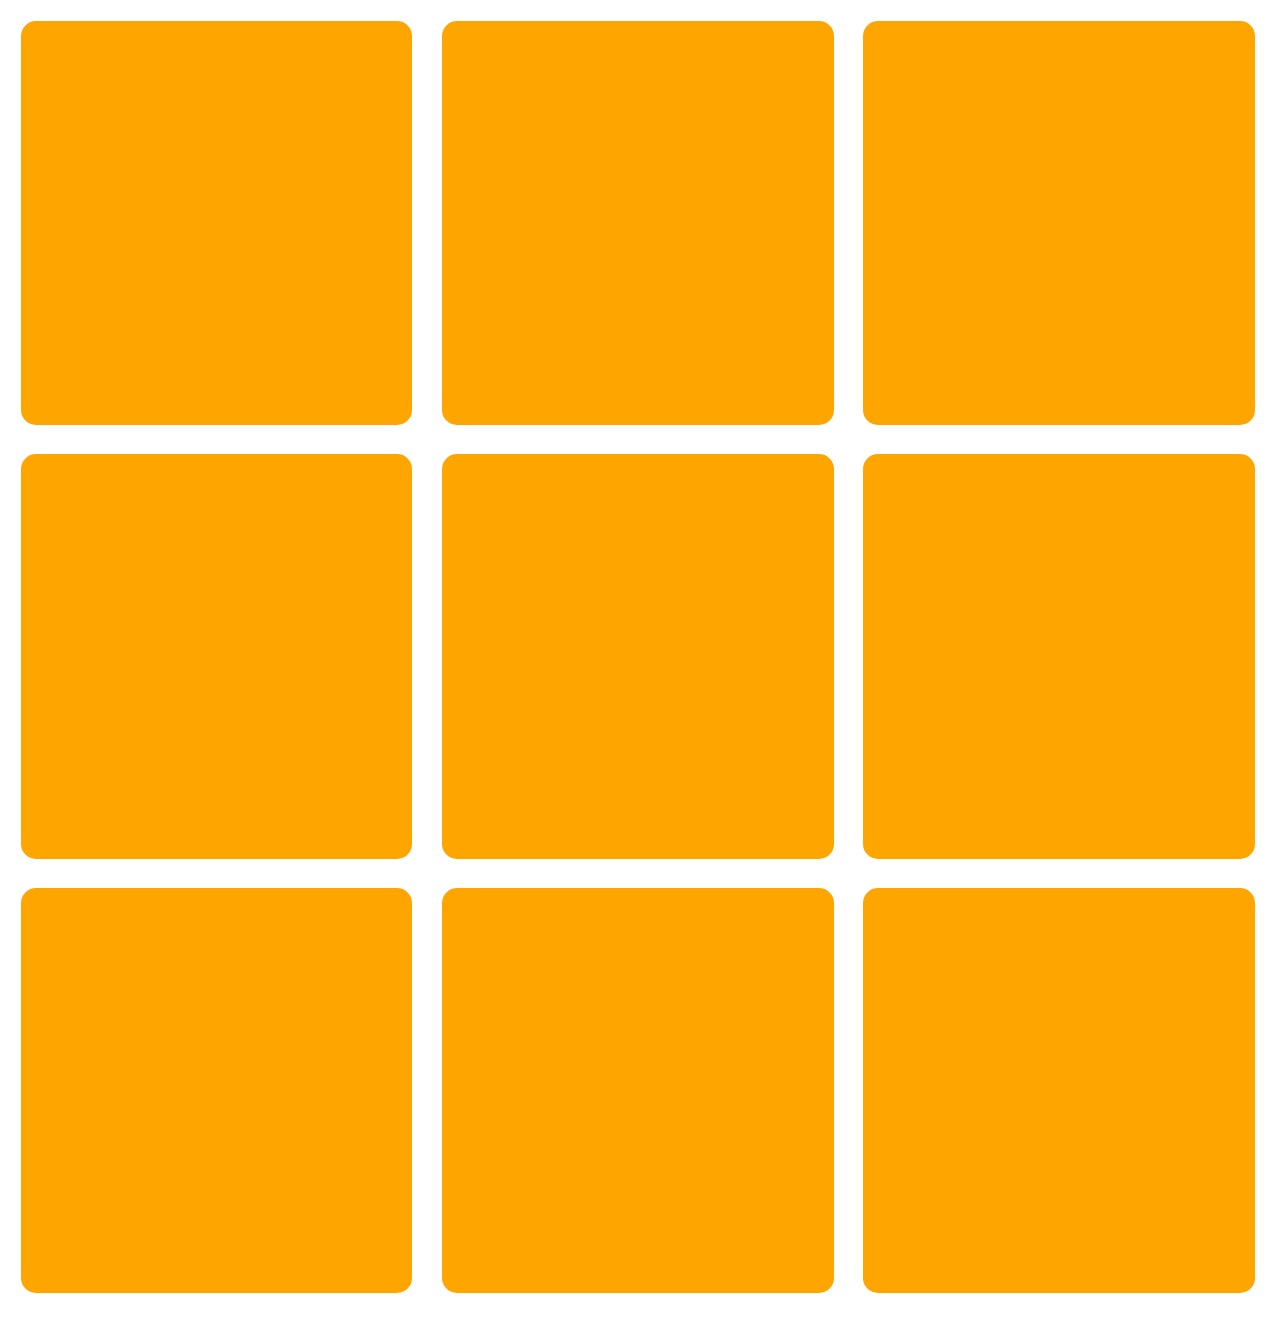
<file: task1/task1.html>
<!DOCTYPE html>
<html lang="en">
<head>
    <meta charset="UTF-8">
    <title>task1</title>
    <style type="text/css">
        .wrap{
            margin: 0px;
        }
        .box {
            display: inline-block;
            background-color: rgb(254,165,0);
            padding-top: 32%;
            width: 31%;
            border-radius: 15px;
            margin: 1%;
        }
    </style>
</head>
<body>
<div class="wrap">
    <div class="box"></div>
    <div class="box"></div>
    <div class="box"></div>
    <div class="box"></div>
    <div class="box"></div>
    <div class="box"></div>
    <div class="box"></div>
    <div class="box"></div>
    <div class="box"></div>
</div>

</body>
</html>
</file>
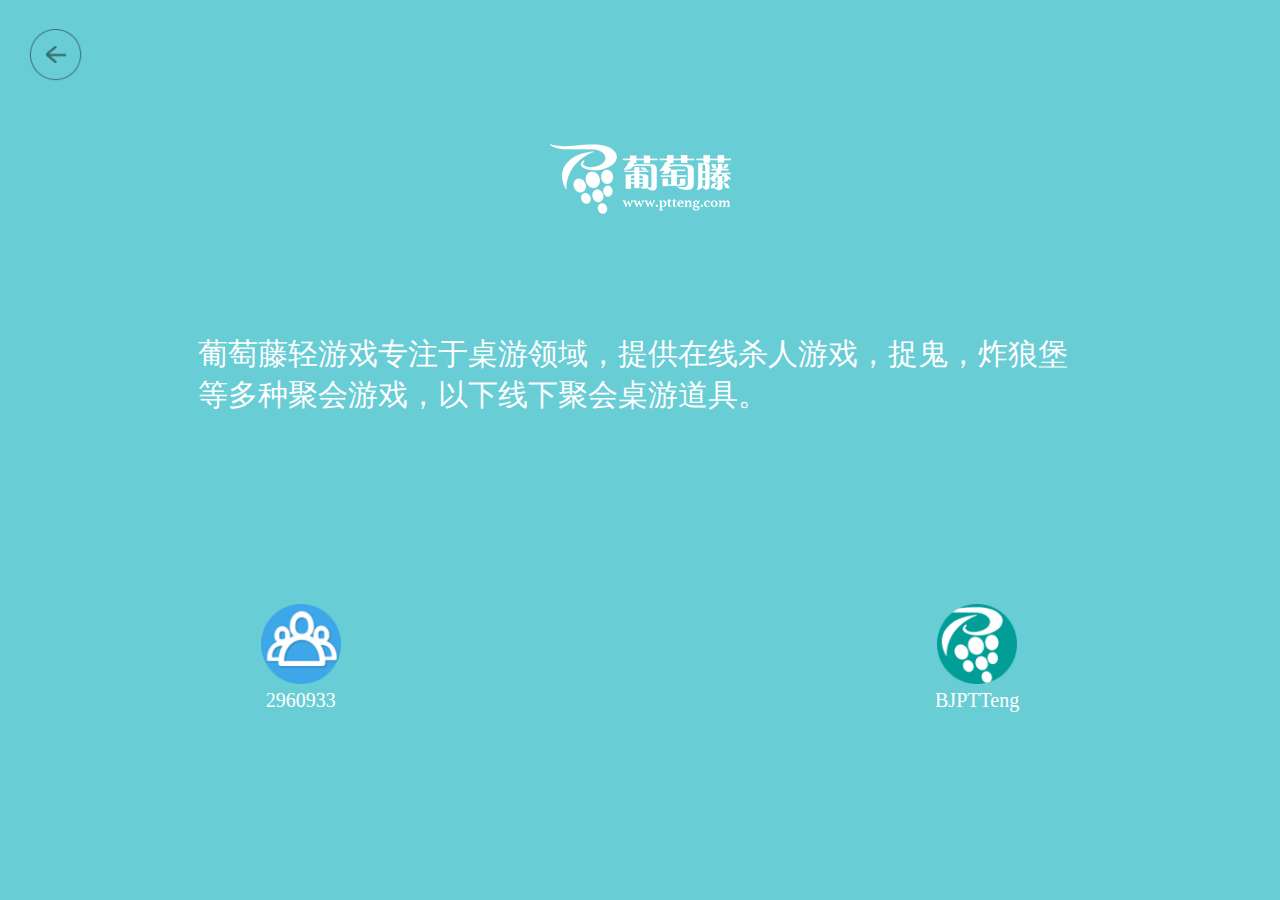
<file: task2/task2.html>
<!DOCTYPE html>
<html lang="en">
<head>
    <meta charset="UTF-8" name="viewport" content="width=device-width, initial-scale=1, user-scalable=NO">
    <title>task2</title>
    <link href="css.css" rel="stylesheet">
</head>
<body>
<div class="header"><img class="back" src="image/back.png" alt="back"></div>
<div class="logo"><img class="img" src="image/logo.png" alt="logo"></div>
<div class="main"><p>葡萄藤轻游戏专注于桌游领域，提供在线杀人游戏，捉鬼，炸狼堡等多种聚会游戏，以下线下聚会桌游道具。</p></div>
<div class="content">
    <div class="left"><img class="img-bottom" src="image/left.png" alt="联系"><P>2960933</P></div>
    <div class="right"><img class="img-bottom" src="image/right.png" alt="关于"><P>BJPTTeng</P></div>
</div>

</body>
</html>
</file>
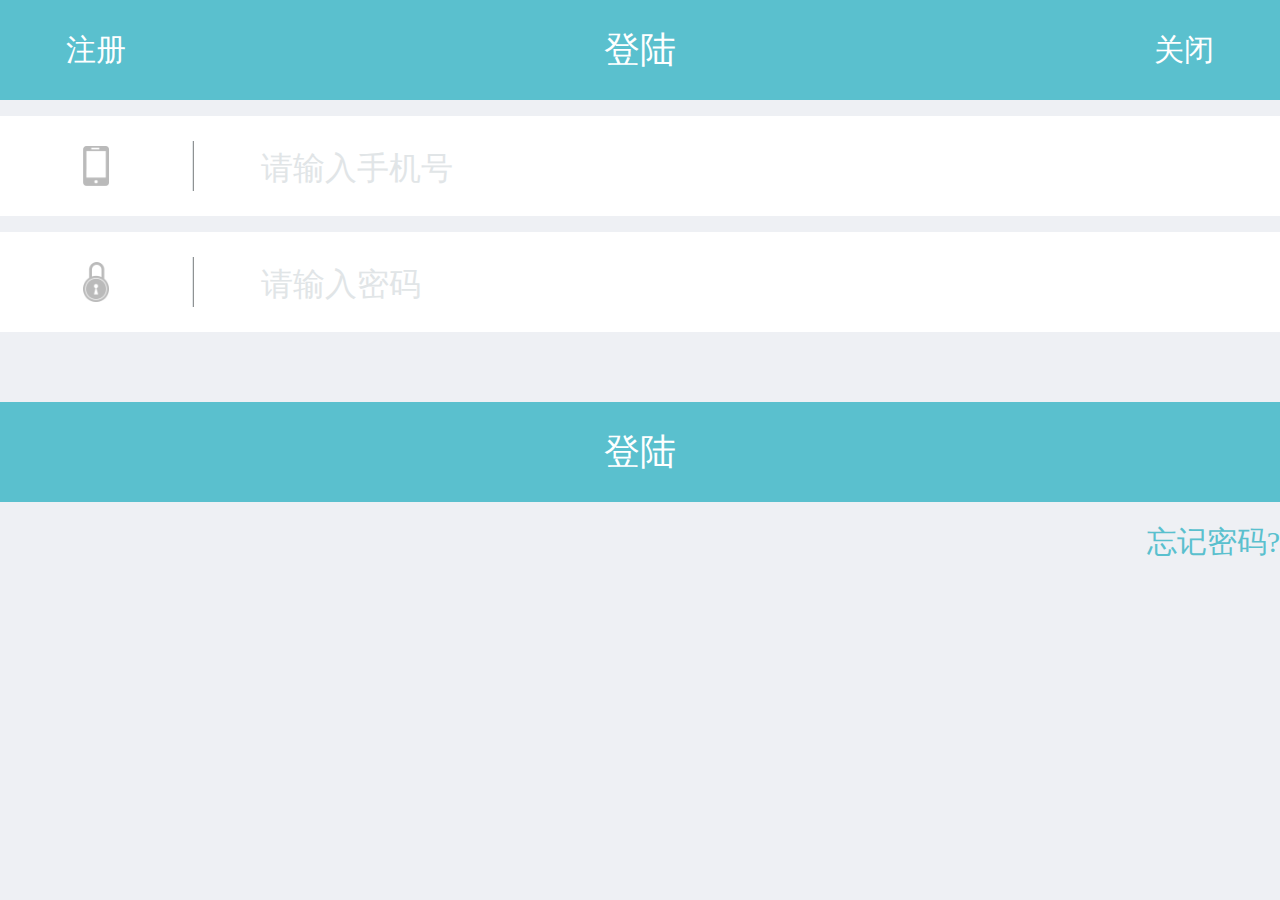
<file: task3/task3.html>
<!DOCTYPE html>
<html lang="en">
<head>
    <meta charset="UTF-8" name="viewport" content="width=device-width, initial-scale=1, user-scalable=NO">
    <title>task3</title>
    <link href="css.css" rel="stylesheet">
</head>
<body>
<div class="header">
    <div class="header-left">注册</div>
    <div class="header-center">登陆</div>
    <div class="header-right">关闭</div>
</div>
<div class="input">
    <div class="phone">
    <div class="phone-left"><img src="image/phone.png" ></div>
    <div class="border"></div>
    <div class="phone-right"><input type="text" maxlength="11" height="30px" placeholder="请输入手机号"></div>
    </div>
    <div class="password">
    <div class="password-left"><img src="image/password.png"  ></div>
    <div class="border"></div>
    <div class="password-right"><input type="password" maxlength="16" height="30px" placeholder="请输入密码"></div>
    </div>
    <div class="sign">登陆</div>
    <div class="password-footer">忘记密码?</div>
</div>
</body>
</html>
</file>
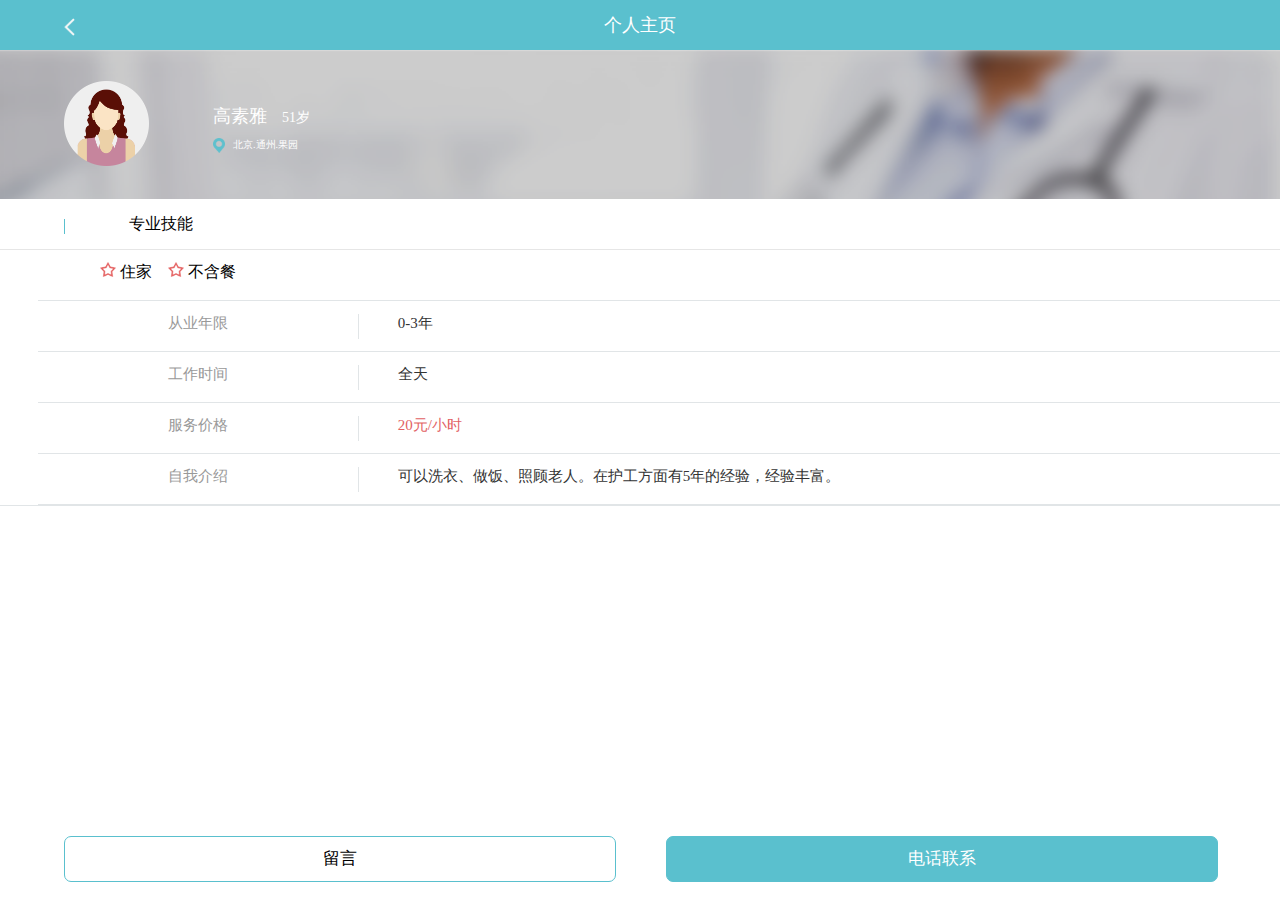
<file: task4/task4.html>
<!DOCTYPE html>
<html lang="en">
<head>
    <meta charset="UTF-8" name="viewport" content="width=device-width, initial-scale=1, user-scalable=NO">
    <title>task4</title>
    <link href="css.css" rel="stylesheet">
</head>
<body>
<header>
    <div class="header-left"><img src="image/返回.png" alt=""> </div>
    <div class="header-center"><p>个人主页</p></div>
</header>
<main>
    <div class="top">
        <div class="portrait"><img src="image/portrait.png" alt="" ></div>
        <div class="message">
            <div class="message-top"><span class="name">高素雅</span><span class="age">51岁</span></div>
            <div class="message-bottom">
                <div class="img"><img  class="bose" src="image/site.png" alt=""></div>
                <div class="site">北京.通州.果园</div>
            </div>
        </div>
    </div>
    <div class="skill"><div class="border"></div><div class="new">专业技能</div></div>
    <div class="require"><div class="label">
        <img src="image/star.png" class="bose" alt=""><span>  住家   </span>&nbsp&nbsp
        <img src="image/star.png" class="bose" alt=""><span>  不含餐    </span></div></div>
    <div class="warp"><div class="left">从业年限</div><div class="right"><p>0-3年</p></div></div>
    <div class="warp"><div class="left">工作时间</div><div class="right"><p>全天</p></div></div>
    <div class="warp"><div class="left">服务价格</div><div class="right"><p class="red">20元/小时</p></div></div>
    <div class="warp"><div class="left"><p>自我介绍</p></div><div class="right">可以洗衣、做饭、照顾老人。在护工方面有5年的经验，经验丰富。</div></div>
</main>
<footer>
    <div class="footer-left"><div class="footer-text">留言</div></div>
    <div class="footer-right"><div class="footer-text">电话联系</div></div>
</footer>
<div class="empty"></div>


</body>
</html>
</file>
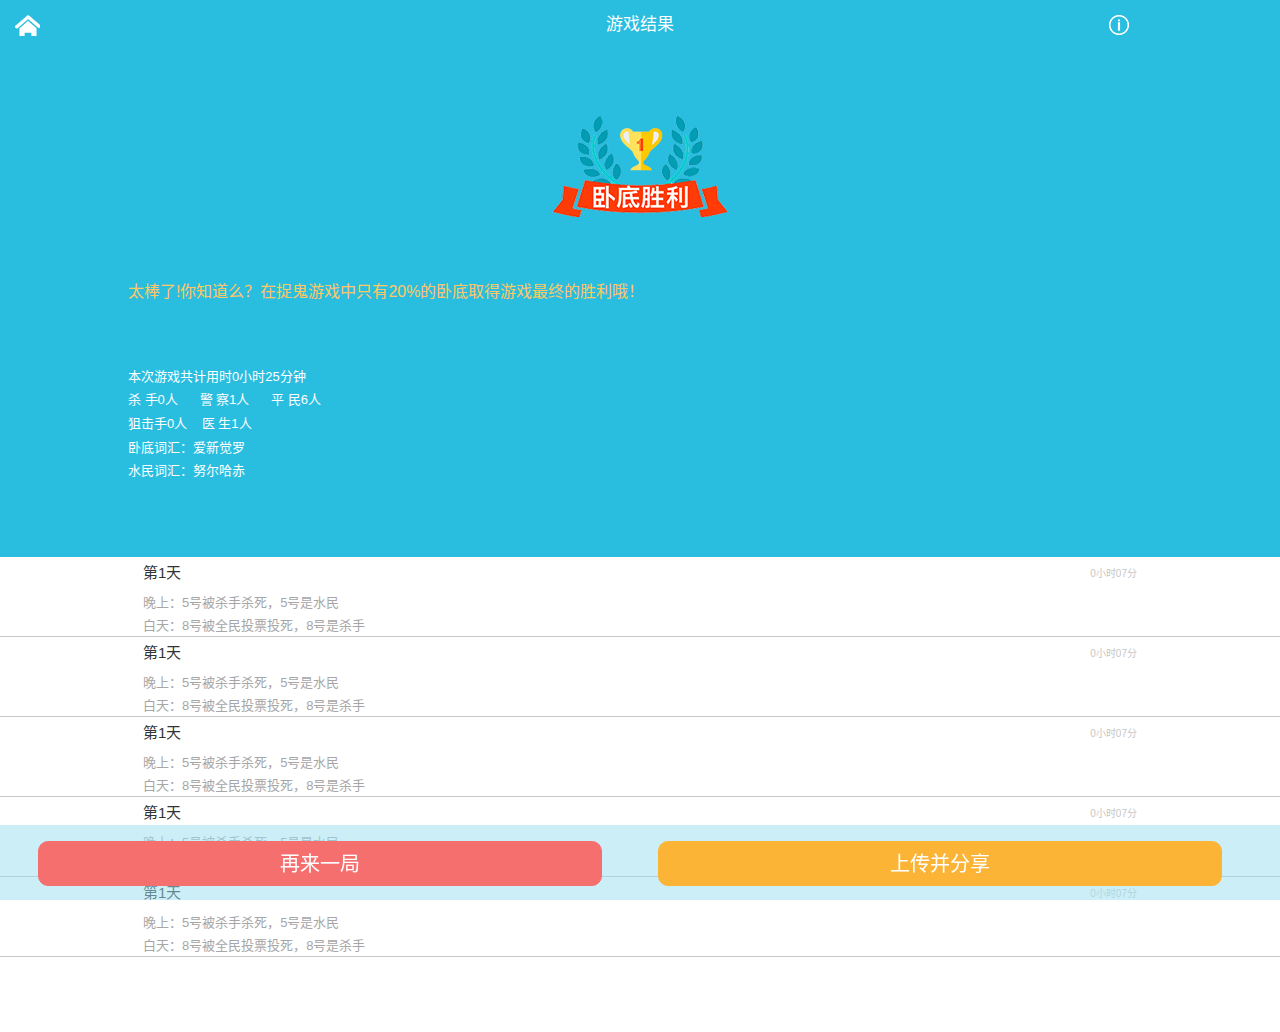
<file: task6/result.html>
<!DOCTYPE html>
<html lang="zh-CN">
<head>
    <meta charset="utf-8">
    <meta http-equiv="X-UA-Compatible" content="IE=edge">
    <meta name="viewport" content="width=device-width, initial-scale=1">
    <title>投票</title>
    <link href="https://cdn.jsdelivr.net/npm/bootstrap@3.3.7/dist/css/bootstrap.min.css" rel="stylesheet">
    <style>
        body{
            width: 100%;
            padding-top: 50px;
            padding-bottom: 75px;
        }
        header{
            background-color: #29bde0;
            height: 50px;
            font-size: 17px;
            color: #fff;
        }
        .home{
            margin-top: 12px;
            height: 25px;
            width: 25px;
            background: url("image/sprite.png") no-repeat;
            background-position: 0 -100px;
        }
        .rule{
            margin-top: 12px;
            margin-left: 60%;
            height: 25px;
            width: 25px;
            background: url("image/sprite.png") no-repeat;
            background-position: 0 -75px;
        }
        .header-center{
            line-height: 17px;
            height: 17px;
            margin-top:16px;
        }
        footer{
            background-color: rgba(153,223,240,.5);
            height: 75px;
            font-size: 20px;
            color: #fff;
        }
        .footer-left{
            margin: 15px 2% 15px 3%;
            padding-top: 12px;
            display: inline-block;
            background-color: #f66f6f;
            height: 45px;
            width: 44%;
            line-height: 20px;
            border: #f66f6f 1px solid;
            border-radius: 10px;
        }
        .footer-right{
            margin: 15px 3% 15px 2%;
            padding-top: 12px;
            display: inline-block;
            background-color: #fbb435;
            height: 45px;
            width: 44%;
            line-height: 20px;
            border: #fbb435 1px solid;
            border-radius: 10px;
        }
        .top{
            padding-top: 5%;
            padding-bottom: 1%;
            background-color: #29bde0;
        }
        .win{
            margin: auto;
            height: 103px;
            width: 176px;
            background: url("image/sprite.png") no-repeat;
            background-position: -50px 0;
        }
        .first{
            margin-top: 5%;
            padding-left: 10%;
            padding-right: 10%;
            font-size: 16px;
            color: #ffc865;
        }
        .two{
            margin-top: 5%;
            margin-bottom: 5%;
            padding-left: 10%;
            padding-right: 10%;
            font-size: 13px;
            color: #fff;
        }
        p{
            margin-bottom: 5px;
        }
        .wrap{
            padding-top: 5px;
            padding-left: 10%;
            padding-right: 10%;
            height: 80px;
            border: #c7c7c7 solid;
            border-width: 0 0 1px 0;
        }
        .box1{
            font-size: 15px;
        }
        .box2{
            padding-top: 5px;
            color: #c7c7c7;
            font-size: 10px;
        }
        .box3{
            padding-top: 10px;
            color: #a6a6a6;
            font-size: 13px;
        }
    </style>
</head>
<body>
<header class="navbar  navbar-fixed-top ">
    <div class="col-xs-4 "><div class="home"></div></div>
    <div class="col-xs-4 text-center header-center">游戏结果</div>
    <div class="col-xs-4 "><div class="rule"></div></div>
</header>
<footer class="navbar  navbar-fixed-bottom">
    <div class="footer-left text-center">再来一局</div>
    <div class="footer-right text-center">上传并分享</div>
</footer>
<mian>
    <div class="top">
        <div class="win"></div>
        <div class="first">太棒了!你知道么？在捉鬼游戏中只有20%的卧底取得游戏最终的胜利哦！</div>
        <div class="two">
            <p>本次游戏共计用时0小时25分钟 </p>
            <p>杀  手0人      警  察1人      平  民6人</p>
            <p>狙击手0人       医  生1人</p>
            <p>卧底词汇：爱新觉罗</p>
            <p>水民词汇：努尔哈赤</p>
        </div>
    </div>
    <div class="wrap">
        <div class="col-xs-6 box1">第1天</div><div class="col-xs-6 box2 text-right">0小时07分</div>
        <div class="col-xs-12 box3">
            <p>晚上：5号被杀手杀死，5号是水民</p>
            <p>白天：8号被全民投票投死，8号是杀手</p>
        </div>
    </div>
    <div class="wrap">
        <div class="col-xs-6 box1">第1天</div><div class="col-xs-6 box2 text-right">0小时07分</div>
        <div class="col-xs-12 box3">
            <p>晚上：5号被杀手杀死，5号是水民</p>
            <p>白天：8号被全民投票投死，8号是杀手</p>
        </div>
    </div>
    <div class="wrap">
        <div class="col-xs-6 box1">第1天</div><div class="col-xs-6 box2 text-right">0小时07分</div>
        <div class="col-xs-12 box3">
            <p>晚上：5号被杀手杀死，5号是水民</p>
            <p>白天：8号被全民投票投死，8号是杀手</p>
        </div>
    </div>
    <div class="wrap">
        <div class="col-xs-6 box1">第1天</div><div class="col-xs-6 box2 text-right">0小时07分</div>
        <div class="col-xs-12 box3">
            <p>晚上：5号被杀手杀死，5号是水民</p>
            <p>白天：8号被全民投票投死，8号是杀手</p>
        </div>
    </div>
    <div class="wrap">
        <div class="col-xs-6 box1">第1天</div><div class="col-xs-6 box2 text-right">0小时07分</div>
        <div class="col-xs-12 box3">
            <p>晚上：5号被杀手杀死，5号是水民</p>
            <p>白天：8号被全民投票投死，8号是杀手</p>
        </div>
    </div>
</mian>
<script src="https://cdn.jsdelivr.net/npm/jquery@1.12.4/dist/jquery.min.js"></script>
<script src="https://cdn.jsdelivr.net/npm/bootstrap@3.3.7/dist/js/bootstrap.min.js"></script>
</body>
</html>
</file>
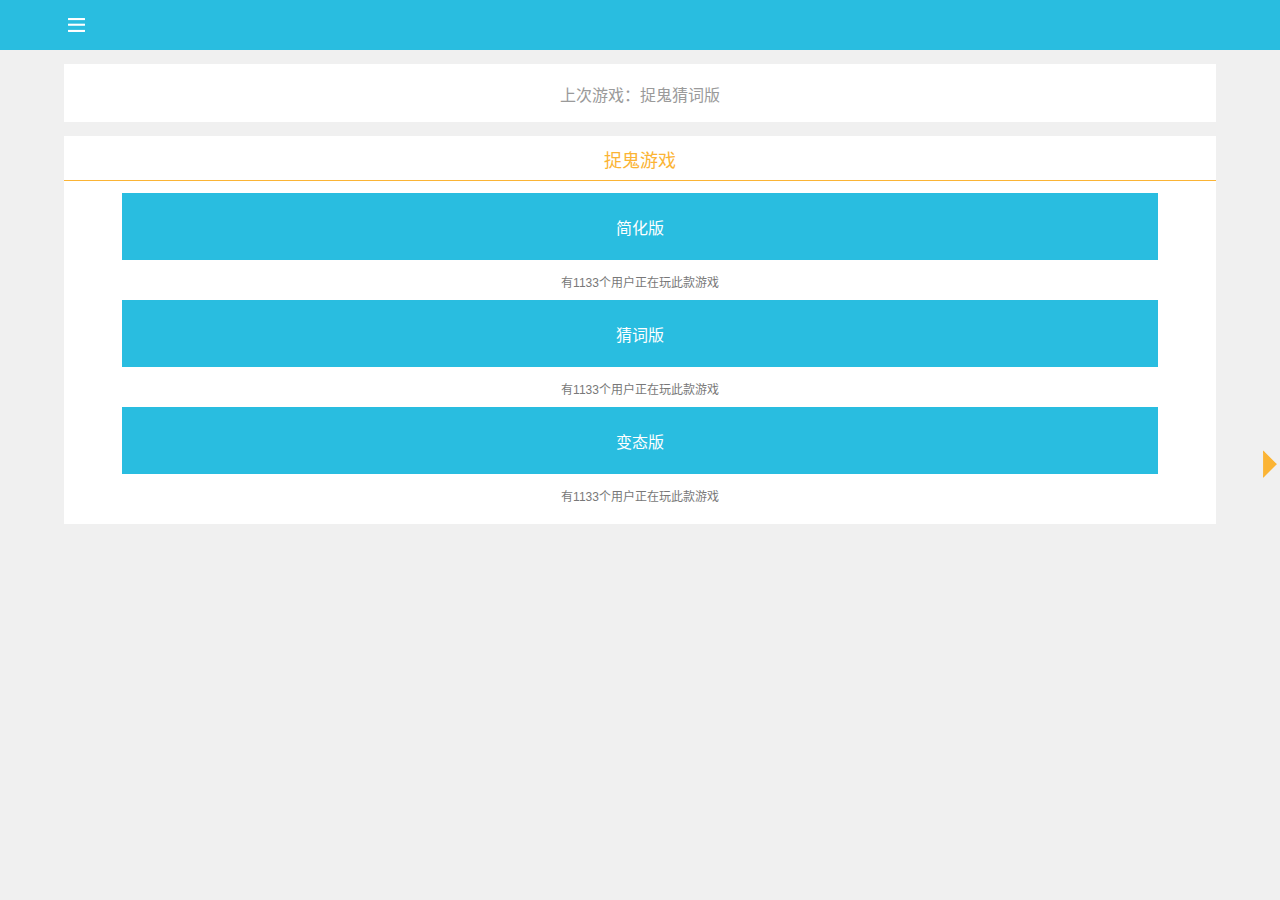
<file: task6/task6.html>
<!DOCTYPE html>
<html lang="zh-CN">
<head>
    <meta charset="utf-8">
    <meta http-equiv="X-UA-Compatible" content="IE=edge">
    <meta name="viewport" content="width=device-width, initial-scale=1">
    <title>桌游精灵</title>
    <link href="https://cdn.jsdelivr.net/npm/bootstrap@3.3.7/dist/css/bootstrap.min.css" rel="stylesheet">
<style>
    body{
        background-color: #f0f0f0;
        padding-top: 50px;
    }
    header{
        background-color: #29bde0;
        height: 50px;
    }
    .list{
        margin-top: 12px;
        margin-left: 5%;
        padding: 0;
        height: 25px;
        width: 25px;
        background: url("image/sprite.png") no-repeat;
        background-position: -0 -50px;
    }
    .right{
        position: fixed;
        right: 3px;
        top: 50%;
        background: url("image/sprite.png") no-repeat;
        background-position: -0 -126px;
        width: 14px;
        height: 28px;
    }
    .top{
        padding-top: 21px;
        margin: 14px 5% ;
        background-color: #fff;
        height: 58px;
        font-size: 16px;
        color: #9a9a9a;

    }
    .wrap{
        margin: 14px 5%;
        background-color: #fff;
        height: 388px;
    }
    .first{
        height: 45px;
        font-size: 18px;
        color: #fbb435;
        padding-top: 13px;
        border: #fbb435 solid;
        border-width: 0 0 1px 0;
    }
    .two{
        margin: 12px 5%;
        color: #787878;
    }
    .box1{
        padding-top: 25px;
        background-color: #29bde0;
        height: 67px;
        font-size: 16px;
        color: #fff;
    }
    .box2{
        padding-top: 15px;
        height: 28px;
        font-size: 12px;
    }
</style>
</head>
<body>
<header class="navbar  navbar-fixed-top">
    <div class="col-xs-4 list"></div>
    <div class="col-xs-4 "></div>
    <div class="col-xs-4 "></div>
</header>
<footer>

</footer>
<div class="right">

</div>
<main>
    <div class="top text-center">
        上次游戏：捉鬼猜词版
    </div>
    <div class="wrap text-center">
        <div class="first">
            捉鬼游戏
        </div>
        <div class="two">
            <div class="box1">简化版</div>
            <div class="box2">有1133个用户正在玩此款游戏</div>
        </div>
        <div class="two">
            <div class="box1">猜词版</div>
            <div class="box2">有1133个用户正在玩此款游戏</div>
        </div>
        <div class="two">
            <div class="box1">变态版</div>
            <div class="box2">有1133个用户正在玩此款游戏</div>
        </div>
    </div>
</main>







<script src="https://cdn.jsdelivr.net/npm/jquery@1.12.4/dist/jquery.min.js"></script>
<script src="https://cdn.jsdelivr.net/npm/bootstrap@3.3.7/dist/js/bootstrap.min.js"></script>
</body>
</html>
</file>
<file: task2/css.css>
h1,h2,h3,h4,h5,h6,ul,ol,li,dl,p{
    padding: 0;
    margin: 0;
}
body{
    background: rgb(104,205,213);
    font-size: 62.5%;
    color: rgb(255,255,255);
}
.header{
    padding: 20px;
}
.back{
    height: 54px;
}
.img{
    height: 70px;
}
.logo{
    text-align: center;
    margin-top: 40px;
    margin-bottom: 120px;
    height: 70px;
}
.main{
    font-family: 宋体;
    margin-bottom: 170px;
    font-size: 30px;
    height: 100px;
    padding:0 15%;
}
.left{
    float: left;
    margin-left: 20%;
    text-align: center;
    height: 80px;
    font-size: 20px;
}
.right{
    float: right;
    margin-right: 20%;
    text-align: center;
    height: 80px;
    font-size: 20px;
}
.img-bottom{
    height: 80px;
}
</file>
<file: task3/css.css>
h1,h2,h3,h4,h5,h6,ul,ol,li,dl,p{
    padding: 0;
    margin: 0;
}
body{
    background-color: rgb(238,240,244);
    margin: 0;
}
.header{
    color: white;
    line-height: 100px;
    height: 100px;
    background-color: rgb(90,192,206);
}
.header-left{
    position: absolute;
    font-size: 30px;
    text-align: center;
    width: 15%;
}
.header-center{
    font-size: 36px;
    text-align: center;
    width: 70%;
    position: absolute;
    margin-left: 15%;
}
.header-right{
    font-size: 30px;
    text-align: center;
    width: 15%;
    position: absolute;
    margin-left: 85%;
}
.phone,.password{
    margin: 16px auto;
    background-color: rgb(255,255,255);
    height: 100px;
}
.password-left,.phone-left{
    height: 50px;
    width: 15%;
    text-align: center;
    float: left;
}
.border{
    border-color: rgb(225,229,231);
    float: left;
    margin: 25px auto;
    height: 50px;
    width: 2%;
    border-style: ridge;
    border-width: 0 0 0 2px;
}
input::-webkit-input-placeholder {
    display: block;
    padding: 7px ;
    color: rgb(225,229,231);
    font-size: 32px;
}
.password-right,.phone-right{
    padding: auto;
    width: 80%;
    float: right;
}
.password-footer{
    font-size: 30px;
    margin-top: 20px;
    color: rgb(90,192,206);
    float: right;
    text-align: center;
}
img{
    height: 40px;
    margin: 30px auto;
}
input{
    height: 50px;
    width: 100%;
    margin: 25px auto;
    float: right;
    border-width: 0;

    outline: none;
    font-size: 36px;
    padding: auto 10px;
}
.sign{
    margin-top: 70px;
    font-size: 36px;
    color: white;
    line-height: 100px;
    height: 100px;
    background-color: rgb(90,192,206);
    text-align: center;
}
</file>
<file: task4/css.css>
h1,h2,h3,h4,h5,h6,ul,ol,li,dl,p{
    padding: 0;
    margin: 0;
}
body{
    margin: 0;
}
img{
    max-width: 100%;
    max-height: 100%;
}
header{
    position: fixed;
    top: 0;
    width: 100%;
    color: white;
    line-height:50px;
    background-color: rgb(90,192,206);
}
.header-left{
    height: 18px;
    margin: 6px 0 0 5%;
    float: left;
    width: 10%;
}
.header-center{
    font-size: 18px;
    text-align: center;
    width: 70%;
    float: left;
}
footer{
    height: 64px;
    background-color: white;
    position: fixed;
    width: 100%;
    bottom: 0;
}
.footer-left{
    height: 44px;
    background-color: white;
    border-radius: 7px;
    font-size: 17px;
    border:1px solid rgb(90,192,206);
    text-align: center;
    position: absolute;
    width: 43%;
    margin-left: 5%;
}
.footer-right {
    height: 44px;
    background-color: rgb(90,192,206);
    font-size: 17px;
    color: white;
    border-radius: 7px;
    border:1px solid rgb(90,192,206);
    text-align: center;
    position: absolute;
    margin-left: 52%;
    width: 43%;
}
.footer-text{
    height: 17px;
    line-height: 17px;
    margin: 13px auto;
}
.top{
    overflow: hidden;
    zoom: 1;
    margin-top: 49px;
    height: 150px;
    background: url("image/background.png") no-repeat;
    background-size: cover;
    color: white;
}
.portrait{
    float: left;
    height: 85px;
    margin: 32px 0 32px 5%;
}
.message{
    margin: 55px 0 0 5%;
    height: 40px;
    float: left;
}
.message-top{
    margin-bottom: 10px;
}
.name{
    font-size: 18px;
    margin-right: 15px;
}
.age{
    font-size: 14px;
}
.site{
    font-size: 10px;
    margin-left: 20px;
}
.img {
    float: left;
}
.skill{
    overflow: hidden;
    height: 50px;
    border:solid rgb(230,230,230);
    border-width: 0 0 1px 0;
    font-size: 16px;
    line-height: 25px;
}
.border{
    float: left;
    height: 15px;
    margin: 20px 0 20px 5%;
    border: solid rgb(90,192,206);
    border-width: 0 0 0 1px;
}
.new{
    float: left;
    height: 16px;
    line-height: 16px;
    margin: 17px 0 17px 5%;
}
.require{
    overflow: hidden;
    margin-left: 3%;
    height: 50px;
    border:solid #e1e5e7;
    border-width: 0 0 1px 0;
}
.label{
    float: left;
    height: 25px;
    font-size: 16px;
    margin: 12px 0 12px 5%;
}

.warp{
    overflow: hidden;
    margin-left: 3%;
    display: flex;
    align-items:center;
    width: 100%;
    min-height: 50px;
    border:solid #e1e5e7;
    border-width: 0 0 1px 0;
}
.left{
    float: left;
    min-height: 25px;
    margin: 12px 0 12px 0;
    border-style:solid;
    border-color: #e1e5e7;
    border-width: 0 1px 0 0;
    width: 25%;
    text-align: center;
    font-size: 15px;
    color: #999999;
}
.right{
    margin-left: 3% ;
    padding-top: 12px;
    padding-bottom: 12px;
    font-size: 15px;
    min-height: 25px;
    color: #333333;
    width: 65%;
}
.red{
    color: #e26163;
}
.empty{
    height: 75px;
    border:solid #e1e5e7;
    border-width: 1px 0 0 0;
}
.bose{
    height: 15px;
}
</file>
